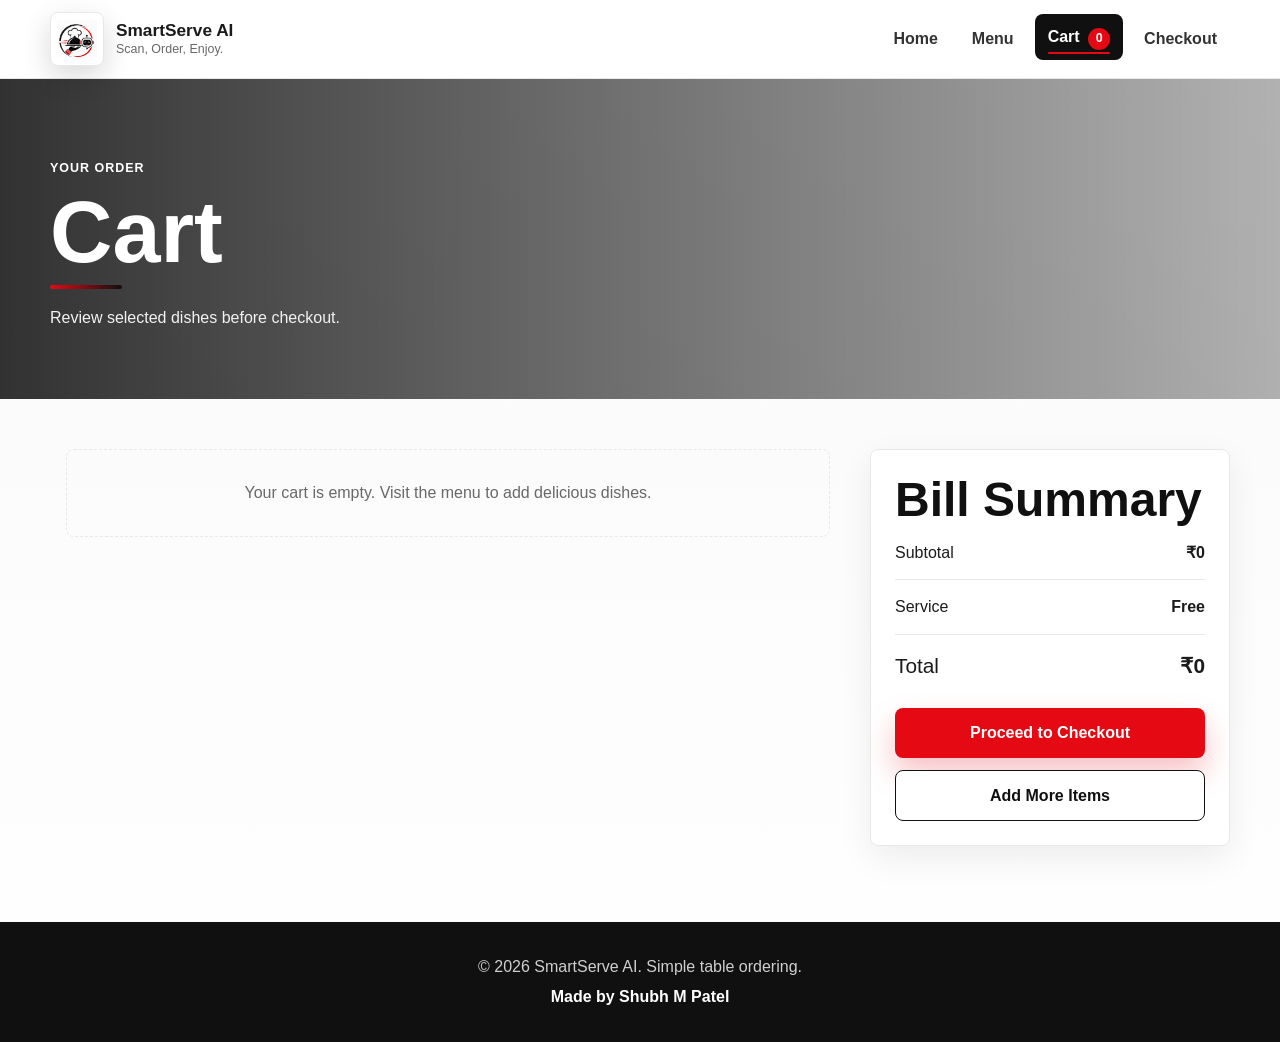
<file: cart.html>
<!DOCTYPE html>
<html lang="en">
<head>
  <meta charset="UTF-8">
  <meta name="viewport" content="width=device-width, initial-scale=1.0">
  <title>Cart | SmartServe AI</title>
  <link rel="stylesheet" href="styles.css?v=6">
</head>
<body>
  <header class="site-header">
    <nav class="navbar">
      <a class="brand" href="index.html">
        <img class="brand-logo" src="smartserve-logo-mark.png" alt="SmartServe AI logo" width="54" height="54" onerror="this.style.display='none'; this.nextElementSibling.style.display='grid';"><span class="brand-fallback" aria-hidden="true">SS</span>
        <span><strong>SmartServe AI</strong><small>Scan, Order, Enjoy.</small></span>
      </a>
      <button class="nav-toggle" type="button" aria-label="Open navigation" aria-expanded="false"><span></span><span></span><span></span></button>
      <div class="nav-links">
        <a href="index.html">Home</a>
        <a href="menu.html">Menu</a>
        <a href="cart.html" class="active">Cart <span class="cart-count">0</span></a>
        <a href="checkout.html">Checkout</a>
      </div>
    </nav>
  </header>

  <main>
    <section class="page-hero cart-hero">
      <div class="reveal">
        <p class="eyebrow">Your order</p>
        <h1>Cart</h1>
        <p>Review selected dishes before checkout.</p>
      </div>
    </section>

    <section class="cart-layout reveal">
      <div class="cart-list" id="cartItems"></div>
      <aside class="cart-summary">
        <h2>Bill Summary</h2>
        <div class="summary-row"><span>Subtotal</span><strong id="subtotal">&#8377;0</strong></div>
        <div class="summary-row"><span>Service</span><strong>Free</strong></div>
        <div class="summary-total"><span>Total</span><strong id="cartTotal">&#8377;0</strong></div>
        <a class="btn btn-primary full-width" href="checkout.html">Proceed to Checkout</a>
        <a class="btn btn-outline full-width" href="menu.html">Add More Items</a>
      </aside>
    </section>
  </main>

  <footer class="footer">
    <p>&copy; 2026 SmartServe AI. Simple table ordering.</p>
    <p class="made-by">Made by Shubh M Patel</p>
  </footer>
  <script src='https://www.noupe.com/embed/019ef461b34f7bf7b452b5f0d9bd77dab9a7.js'></script>
  <script src="script.js"></script>
</body>
</html>
</file>
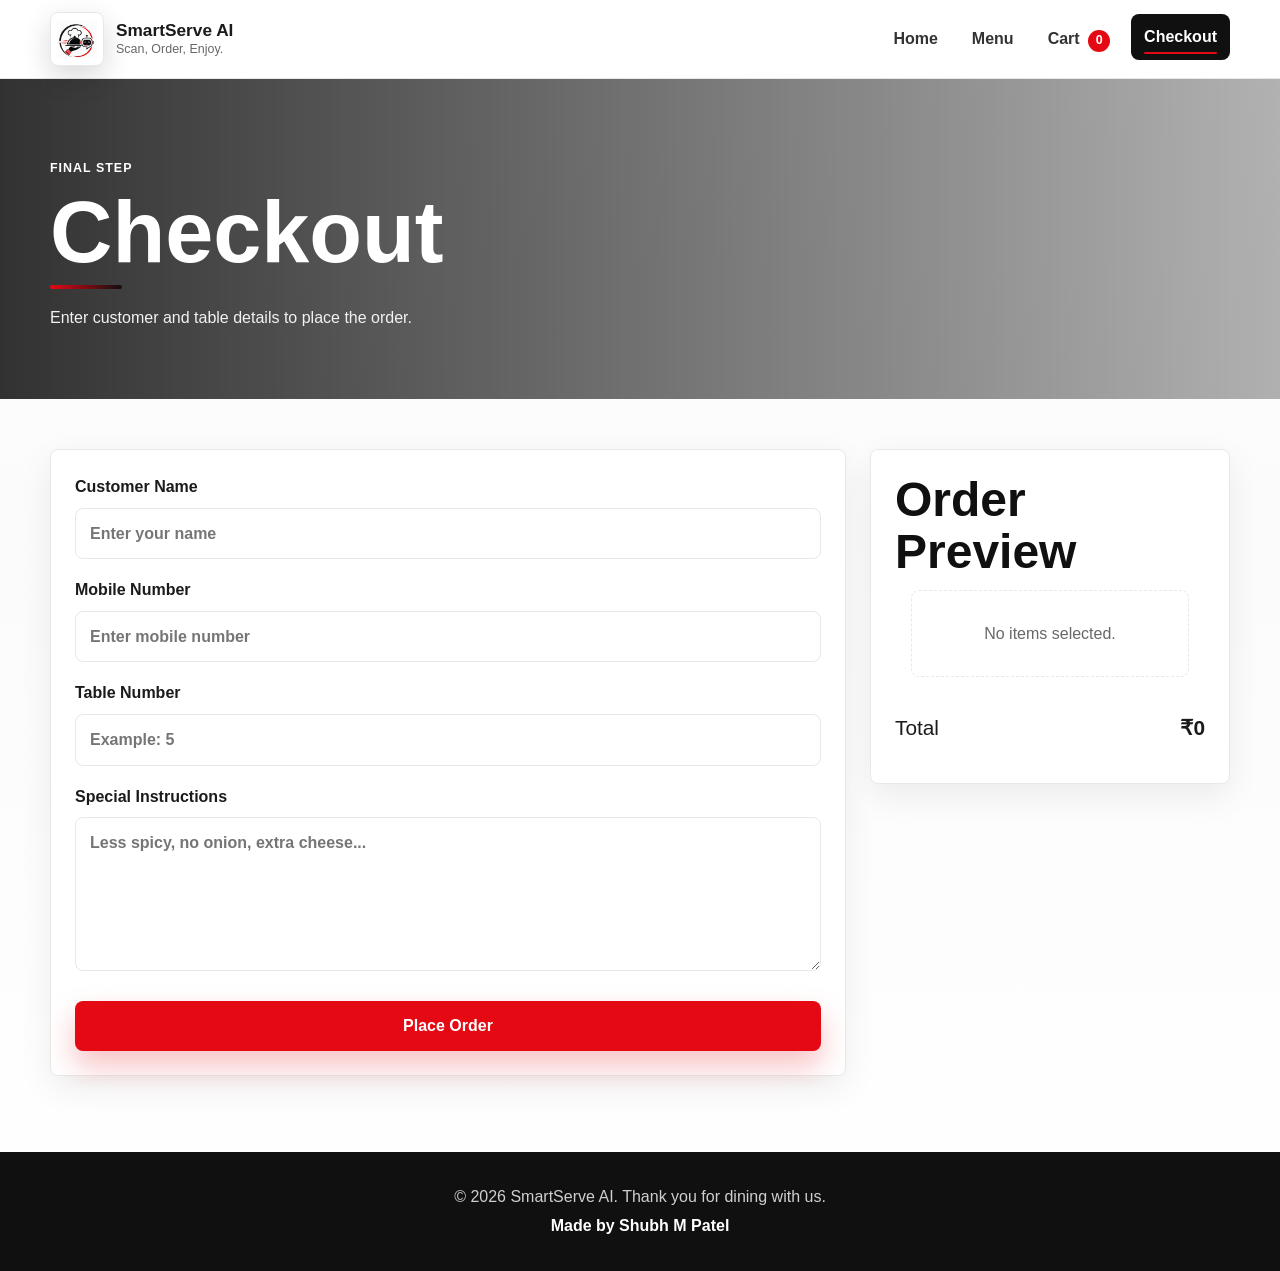
<file: checkout.html>
<!DOCTYPE html>
<html lang="en">
<head>
  <meta charset="UTF-8">
  <meta name="viewport" content="width=device-width, initial-scale=1.0">
  <title>Checkout | SmartServe AI</title>
  <link rel="stylesheet" href="styles.css?v=6">
</head>
<body>
  <header class="site-header">
    <nav class="navbar">
      <a class="brand" href="index.html">
        <img class="brand-logo" src="smartserve-logo-mark.png" alt="SmartServe AI logo" width="54" height="54" onerror="this.style.display='none'; this.nextElementSibling.style.display='grid';"><span class="brand-fallback" aria-hidden="true">SS</span>
        <span><strong>SmartServe AI</strong><small>Scan, Order, Enjoy.</small></span>
      </a>
      <button class="nav-toggle" type="button" aria-label="Open navigation" aria-expanded="false"><span></span><span></span><span></span></button>
      <div class="nav-links">
        <a href="index.html">Home</a>
        <a href="menu.html">Menu</a>
        <a href="cart.html">Cart <span class="cart-count">0</span></a>
        <a href="checkout.html" class="active">Checkout</a>
      </div>
    </nav>
  </header>

  <main>
    <section class="page-hero checkout-hero">
      <div class="reveal">
        <p class="eyebrow">Final step</p>
        <h1>Checkout</h1>
        <p>Enter customer and table details to place the order.</p>
      </div>
    </section>

    <section class="checkout-layout reveal">
      <form class="checkout-form" id="checkoutForm">
        <label>
          Customer Name
          <input type="text" id="customerName" placeholder="Enter your name" required>
        </label>
        <label>
          Mobile Number
          <input type="tel" id="mobileNumber" placeholder="Enter mobile number" pattern="[0-9]{10}" required>
        </label>
        <label>
          Table Number
          <input type="number" id="tableNumber" placeholder="Example: 5" min="1" required>
        </label>
        <label>
          Special Instructions
          <textarea id="instructions" rows="5" placeholder="Less spicy, no onion, extra cheese..."></textarea>
        </label>
        <button class="btn btn-primary full-width" type="submit">Place Order</button>
      </form>

      <aside class="cart-summary">
        <h2>Order Preview</h2>
        <div id="checkoutItems" class="checkout-items"></div>
        <div class="summary-total"><span>Total</span><strong id="checkoutTotal">&#8377;0</strong></div>
      </aside>
    </section>
  </main>

  <footer class="footer">
    <p>&copy; 2026 SmartServe AI. Thank you for dining with us.</p>
    <p class="made-by">Made by Shubh M Patel</p>
  </footer>
  <script src='https://www.noupe.com/embed/019ef461b34f7bf7b452b5f0d9bd77dab9a7.js'></script>
  <script src="script.js"></script>
</body>
</html>
</file>
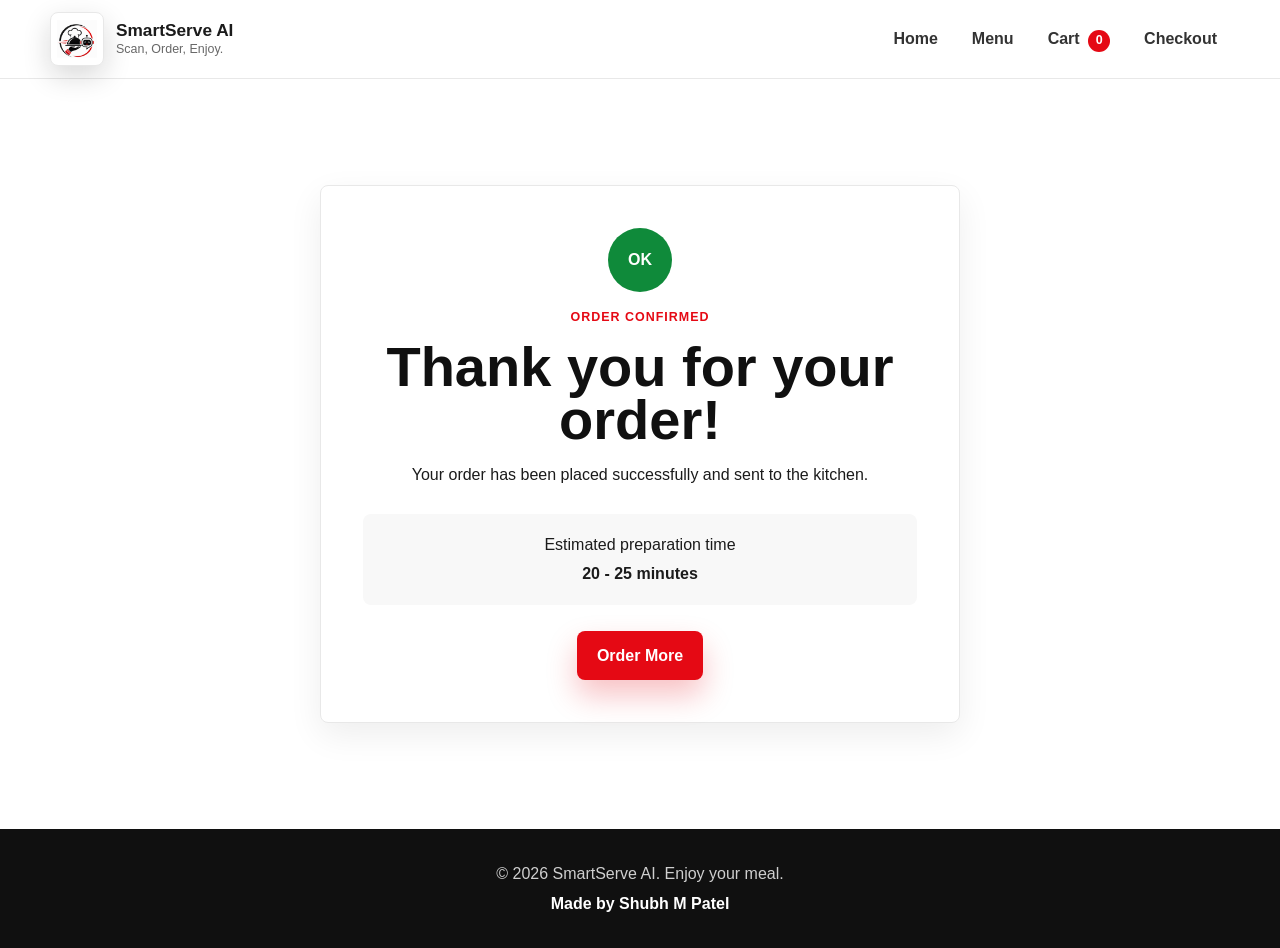
<file: success.html>
<!DOCTYPE html>
<html lang="en">
<head>
  <meta charset="UTF-8">
  <meta name="viewport" content="width=device-width, initial-scale=1.0">
  <title>Order Success | SmartServe AI</title>
  <link rel="stylesheet" href="styles.css?v=6">
</head>
<body>
  <header class="site-header">
    <nav class="navbar">
      <a class="brand" href="index.html">
        <img class="brand-logo" src="smartserve-logo-mark.png" alt="SmartServe AI logo" width="54" height="54" onerror="this.style.display='none'; this.nextElementSibling.style.display='grid';"><span class="brand-fallback" aria-hidden="true">SS</span>
        <span><strong>SmartServe AI</strong><small>Scan, Order, Enjoy.</small></span>
      </a>
      <button class="nav-toggle" type="button" aria-label="Open navigation" aria-expanded="false"><span></span><span></span><span></span></button>
      <div class="nav-links">
        <a href="index.html">Home</a>
        <a href="menu.html">Menu</a>
        <a href="cart.html">Cart <span class="cart-count">0</span></a>
        <a href="checkout.html">Checkout</a>
      </div>
    </nav>
  </header>

  <main class="success-main">
    <section class="success-panel reveal">
      <span class="success-icon">OK</span>
      <p class="eyebrow">Order confirmed</p>
      <h1>Thank you for your order!</h1>
      <p>Your order has been placed successfully and sent to the kitchen.</p>
      <div class="success-time">
        <span>Estimated preparation time</span>
        <strong id="successTime">20 - 25 minutes</strong>
      </div>
      <a class="btn btn-primary" href="menu.html">Order More</a>
    </section>
  </main>

  <footer class="footer">
    <p>&copy; 2026 SmartServe AI. Enjoy your meal.</p>
    <p class="made-by">Made by Shubh M Patel</p>
  </footer>
  <script src='https://www.noupe.com/embed/019ef461b34f7bf7b452b5f0d9bd77dab9a7.js'></script>
  <script src="script.js"></script>
</body>
</html>
</file>
<file: styles.css>
:root {
  --red: #e50914;
  --red-dark: #a9060e;
  --black: #101010;
  --ink: #1b1b1b;
  --muted: #686868;
  --line: #e8e8e8;
  --white: #ffffff;
  --soft: #f8f8f8;
  --shadow: 0 20px 50px rgba(16, 16, 16, 0.12);
  --radius: 8px;
}

* {
  box-sizing: border-box;
}

html {
  scroll-behavior: smooth;
}

body {
  margin: 0;
  font-family: Arial, Helvetica, sans-serif;
  color: var(--ink);
  background: var(--white);
  line-height: 1.6;
}

img {
  display: block;
  max-width: 100%;
}

a {
  color: inherit;
  text-decoration: none;
}

button,
input,
textarea {
  font: inherit;
}

.site-header {
  position: sticky;
  top: 0;
  z-index: 50;
  background: rgba(255, 255, 255, 0.94);
  border-bottom: 1px solid var(--line);
  backdrop-filter: blur(16px);
  transition: box-shadow 0.3s ease, background 0.3s ease, border-color 0.3s ease;
}

.site-header.scrolled {
  background: rgba(255, 255, 255, 0.98);
  border-color: rgba(16, 16, 16, 0.08);
  box-shadow: 0 14px 34px rgba(16, 16, 16, 0.1);
}

.navbar {
  width: min(1180px, calc(100% - 32px));
  min-height: 78px;
  margin: 0 auto;
  display: flex;
  align-items: center;
  justify-content: space-between;
  gap: 24px;
}

.brand {
  min-width: 0;
  display: flex;
  align-items: center;
  gap: 12px;
}

.brand-logo {
  flex: 0 0 54px;
  width: 54px !important;
  height: 54px !important;
  max-width: 54px !important;
  max-height: 54px !important;
  border-radius: 8px;
  object-fit: contain;
  object-position: center;
  padding: 3px;
  border: 1px solid var(--line);
  background: var(--white);
  box-shadow: 0 10px 28px rgba(16, 16, 16, 0.16);
  transition: transform 0.28s ease, box-shadow 0.28s ease;
}
.brand-fallback {
  flex: 0 0 54px;
  width: 54px;
  height: 54px;
  display: none;
  place-items: center;
  border: 1px solid var(--line);
  border-radius: 8px;
  color: var(--white);
  background: linear-gradient(135deg, var(--red), var(--black));
  box-shadow: 0 10px 28px rgba(16, 16, 16, 0.16);
  font-weight: 900;
}

.brand:hover .brand-logo {
  transform: rotate(-3deg) scale(1.06);
  box-shadow: 0 14px 32px rgba(229, 9, 20, 0.2);
}

.brand strong {
  display: block;
  font-size: 1.08rem;
  line-height: 1.1;
  white-space: nowrap;
}

.brand small {
  display: block;
  color: var(--muted);
  font-size: 0.78rem;
  line-height: 1.2;
  margin-top: 2px;
  white-space: nowrap;
}

.nav-links {
  display: flex;
  align-items: center;
  gap: 8px;
}

.nav-links a {
  padding: 10px 13px;
  border-radius: 8px;
  color: #333;
  font-weight: 700;
  transition: background 0.25s ease, color 0.25s ease, transform 0.25s ease;
}

.nav-links a:hover,
.nav-links a.active {
  background: var(--black);
  color: var(--white);
  transform: translateY(-2px);
}

.cart-count {
  min-width: 22px;
  height: 22px;
  display: inline-grid;
  place-items: center;
  margin-left: 4px;
  border-radius: 999px;
  background: var(--red);
  color: var(--white);
  font-size: 0.78rem;
}

.nav-toggle {
  display: none;
  width: 44px;
  height: 44px;
  border: 1px solid var(--line);
  border-radius: 8px;
  background: var(--white);
}

.nav-toggle span {
  display: block;
  width: 20px;
  height: 2px;
  margin: 5px auto;
  background: var(--black);
}

.hero {
  min-height: calc(100vh - 78px);
  width: min(1180px, calc(100% - 32px));
  margin: 0 auto;
  display: grid;
  grid-template-columns: 0.95fr 1.05fr;
  align-items: center;
  gap: 44px;
  padding: 56px 0;
}

.eyebrow {
  margin: 0 0 12px;
  color: var(--red);
  font-weight: 800;
  text-transform: uppercase;
  font-size: 0.78rem;
  letter-spacing: 0.08em;
}

h1,
h2,
h3,
p {
  overflow-wrap: anywhere;
}

h1 {
  margin: 0;
  color: var(--black);
  font-size: clamp(2.6rem, 7vw, 5.4rem);
  line-height: 0.95;
}

h2 {
  margin: 0;
  color: var(--black);
  font-size: clamp(2rem, 4vw, 3rem);
  line-height: 1.08;
}

h3 {
  margin: 0;
  color: var(--black);
  line-height: 1.2;
}

.hero-tagline {
  margin: 16px 0 10px;
  color: var(--red);
  font-size: 1.45rem;
  font-weight: 800;
}

.hero-copy {
  max-width: 620px;
  color: #444;
  font-size: 1.08rem;
}

.hero-actions {
  display: flex;
  flex-wrap: wrap;
  gap: 14px;
  margin-top: 28px;
}

.hero-stats {
  display: grid;
  grid-template-columns: repeat(3, minmax(0, 1fr));
  gap: 12px;
  margin-top: 26px;
}

.hero-stats span {
  min-height: 72px;
  display: grid;
  align-content: center;
  gap: 2px;
  padding: 12px;
  border: 1px solid rgba(229, 9, 20, 0.14);
  border-radius: 8px;
  background: linear-gradient(180deg, #ffffff, #fafafa);
  box-shadow: 0 10px 26px rgba(16, 16, 16, 0.06);
  color: var(--muted);
  font-weight: 700;
  transition: transform 0.25s ease, box-shadow 0.25s ease, border-color 0.25s ease;
}

.hero-stats span:hover {
  transform: translateY(-4px);
  border-color: rgba(229, 9, 20, 0.32);
  box-shadow: 0 16px 36px rgba(16, 16, 16, 0.1);
}

.hero-stats strong {
  display: block;
  color: var(--red);
  font-size: 1.35rem;
  line-height: 1;
}
.btn {
  min-height: 48px;
  display: inline-flex;
  align-items: center;
  justify-content: center;
  gap: 8px;
  border: 0;
  border-radius: 8px;
  padding: 12px 20px;
  font-weight: 800;
  cursor: pointer;
  position: relative;
  overflow: hidden;
  transition: transform 0.25s ease, box-shadow 0.25s ease, background 0.25s ease;
}

.btn::after {
  content: "";
  position: absolute;
  inset: 0;
  background: linear-gradient(120deg, transparent, rgba(255, 255, 255, 0.35), transparent);
  transform: translateX(-120%);
  transition: transform 0.55s ease;
}

.btn:hover::after {
  transform: translateX(120%);
}

.btn:hover {
  transform: translateY(-3px);
}

.btn-primary {
  color: var(--white);
  background: var(--red);
  box-shadow: 0 15px 30px rgba(229, 9, 20, 0.25);
}

.btn-primary:hover {
  background: var(--red-dark);
}

.btn-outline {
  border: 1px solid var(--black);
  color: var(--black);
  background: var(--white);
}

.hero-visual {
  position: relative;
}

.hero-visual img {
  width: 100%;
  aspect-ratio: 1 / 0.82;
  object-fit: cover;
  border-radius: 8px;
  box-shadow: var(--shadow);
  animation: heroFloat 5.5s ease-in-out infinite;
}

.hero-card {
  position: absolute;
  right: 24px;
  bottom: 24px;
  max-width: 270px;
  padding: 18px;
  border-radius: 8px;
  background: rgba(255, 255, 255, 0.92);
  box-shadow: var(--shadow);
}

.hero-card strong,
.hero-card span {
  display: block;
}

.hero-card span {
  color: var(--muted);
  font-size: 0.95rem;
}

.section {
  padding: 76px 0;
}

.section-light {
  background: var(--soft);
}

.section-heading {
  width: min(1180px, calc(100% - 32px));
  margin: 0 auto 34px;
}

.section-heading p:not(.eyebrow) {
  max-width: 650px;
  color: var(--muted);
}

.featured-grid,
.steps-grid,
.reviews-grid,
.menu-grid {
  width: min(1180px, calc(100% - 32px));
  margin: 0 auto;
  display: grid;
  gap: 22px;
}

.featured-grid {
  grid-template-columns: repeat(3, 1fr);
}

.food-card,
.menu-card,
.review,
.step,
.cart-summary,
.checkout-form,
.success-panel {
  border: 1px solid var(--line);
  border-radius: 8px;
  background: var(--white);
  box-shadow: 0 12px 34px rgba(16, 16, 16, 0.07);
}

.food-card,
.menu-card {
  overflow: hidden;
  transition: transform 0.25s ease, box-shadow 0.25s ease;
}

.food-card:hover,
.menu-card:hover {
  transform: translateY(-8px);
  box-shadow: var(--shadow);
}

.food-card img,
.menu-card img {
  width: 100%;
  aspect-ratio: 1 / 0.68;
  object-fit: cover;
}

.food-card-body,
.menu-card-body {
  padding: 18px;
}

.badge {
  display: inline-flex;
  align-items: center;
  min-height: 28px;
  padding: 4px 9px;
  margin-bottom: 12px;
  border-radius: 999px;
  background: rgba(229, 9, 20, 0.1);
  color: var(--red);
  font-size: 0.74rem;
  font-weight: 800;
}

.badge-dark {
  background: var(--black);
  color: var(--white);
}

.card-row,
.menu-card-footer {
  display: flex;
  align-items: center;
  justify-content: space-between;
  gap: 12px;
  margin-top: 16px;
}

.link-btn {
  color: var(--red);
  font-weight: 800;
}

.steps-grid,
.reviews-grid {
  grid-template-columns: repeat(3, 1fr);
}

.step,
.review {
  padding: 24px;
}

.step span {
  display: inline-grid;
  place-items: center;
  width: 44px;
  height: 44px;
  margin-bottom: 18px;
  border-radius: 8px;
  background: var(--black);
  color: var(--white);
  font-weight: 800;
}

.review p {
  color: #444;
}

.contact-section {
  width: min(1180px, calc(100% - 32px));
  margin: 76px auto;
  padding: 34px;
  display: flex;
  align-items: center;
  justify-content: space-between;
  gap: 24px;
  border-radius: 8px;
  color: var(--white);
  background: linear-gradient(135deg, var(--black), #2a0507 55%, var(--red-dark));
}

.contact-section h2,
.contact-section .eyebrow {
  color: var(--white);
}

.footer {
  padding: 28px 16px;
  color: #cfcfcf;
  background: var(--black);
  text-align: center;
}

.footer p {
  margin: 4px 0;
}

.made-by {
  color: var(--white);
  font-weight: 800;
}

.page-hero {
  min-height: 320px;
  display: grid;
  align-items: end;
  padding: 72px max(16px, calc((100% - 1180px) / 2)) 52px;
  color: var(--white);
  background:
    linear-gradient(90deg, rgba(16, 16, 16, 0.86), rgba(16, 16, 16, 0.32)),
    url("https://images.unsplash.com/photo-1555396273-367ea4eb4db5?auto=format&fit=crop&w=1600&q=80") center/cover;
}

.page-hero h1,
.page-hero .eyebrow {
  color: var(--white);
}

.page-hero p:not(.eyebrow) {
  max-width: 620px;
  color: #f2f2f2;
}

.menu-tools {
  width: min(1180px, calc(100% - 32px));
  margin: 28px auto 0;
  display: grid;
  grid-template-columns: 320px 1fr;
  gap: 20px;
  align-items: end;
}

.search-box span {
  display: block;
  margin-bottom: 8px;
  font-weight: 800;
}

.search-box input,
.checkout-form input,
.checkout-form textarea {
  width: 100%;
  min-height: 48px;
  border: 1px solid var(--line);
  border-radius: 8px;
  padding: 12px 14px;
  outline: none;
  transition: border 0.25s ease, box-shadow 0.25s ease;
}

.search-box input:focus,
.checkout-form input:focus,
.checkout-form textarea:focus:focus {
  border-color: var(--red);
  box-shadow: 0 0 0 4px rgba(229, 9, 20, 0.12);
}

.category-filters {
  display: flex;
  flex-wrap: wrap;
  gap: 10px;
}

.filter-btn {
  min-height: 42px;
  border: 1px solid var(--line);
  border-radius: 8px;
  padding: 9px 13px;
  background: var(--white);
  font-weight: 800;
  cursor: pointer;
  transition: background 0.25s ease, color 0.25s ease, transform 0.25s ease;
}

.filter-btn:hover,
.filter-btn.active {
  background: var(--red);
  color: var(--white);
  transform: translateY(-2px);
}

.menu-section {
  padding-top: 34px;
}

.menu-grid {
  grid-template-columns: repeat(3, 1fr);
}

.menu-meta {
  display: grid;
  grid-template-columns: repeat(2, 1fr);
  gap: 8px;
  margin: 16px 0;
  color: #444;
  font-size: 0.9rem;
}

.menu-meta span {
  padding: 8px;
  border-radius: 8px;
  background: var(--soft);
}

.veg {
  color: #0f8a3a;
  font-weight: 800;
}

.non-veg {
  color: var(--red);
  font-weight: 800;
}

.empty-state {
  display: none;
  width: min(1180px, calc(100% - 32px));
  margin: 0 auto;
  padding: 30px;
  border: 1px dashed var(--line);
  border-radius: 8px;
  text-align: center;
  color: var(--muted);
}

.cart-layout,
.checkout-layout {
  width: min(1180px, calc(100% - 32px));
  margin: 50px auto 76px;
  display: grid;
  grid-template-columns: 1fr 360px;
  gap: 24px;
  align-items: start;
}

.cart-list {
  display: grid;
  gap: 16px;
}

.cart-item {
  display: grid;
  grid-template-columns: 110px 1fr auto;
  gap: 16px;
  align-items: center;
  padding: 14px;
  border: 1px solid var(--line);
  border-radius: 8px;
  background: var(--white);
  box-shadow: 0 12px 34px rgba(16, 16, 16, 0.06);
}

.cart-item img {
  width: 110px;
  height: 90px;
  border-radius: 8px;
  object-fit: cover;
}

.qty-control {
  display: inline-flex;
  align-items: center;
  gap: 10px;
  margin-top: 10px;
}

.icon-btn {
  width: 36px;
  height: 36px;
  border: 1px solid var(--line);
  border-radius: 8px;
  background: var(--white);
  font-weight: 900;
  cursor: pointer;
}

.remove-btn {
  color: var(--red);
  background: rgba(229, 9, 20, 0.08);
}

.cart-summary {
  position: sticky;
  top: 100px;
  padding: 24px;
}

.summary-row,
.summary-total {
  display: flex;
  justify-content: space-between;
  gap: 16px;
  padding: 14px 0;
  border-bottom: 1px solid var(--line);
}

.summary-total {
  border: 0;
  font-size: 1.3rem;
}

.full-width {
  width: 100%;
  margin-top: 12px;
}

.checkout-form {
  display: grid;
  gap: 18px;
  padding: 24px;
}

.checkout-form label {
  display: grid;
  gap: 8px;
  font-weight: 800;
}

.checkout-form textarea {
  resize: vertical;
}

.checkout-items {
  display: grid;
  gap: 10px;
  margin: 12px 0 20px;
}

.checkout-line {
  display: flex;
  justify-content: space-between;
  gap: 12px;
  color: #444;
}

.success-main {
  min-height: calc(100vh - 150px);
  display: grid;
  place-items: center;
  padding: 50px 16px;
  background:
    linear-gradient(rgba(255, 255, 255, 0.88), rgba(255, 255, 255, 0.88)),
    url("https://images.unsplash.com/photo-1517248135467-4c7edcad34c4?auto=format&fit=crop&w=1600&q=80") center/cover;
}

.success-panel {
  max-width: 640px;
  padding: 42px;
  text-align: center;
}

.success-panel h1 {
  font-size: clamp(2.2rem, 5vw, 3.5rem);
}

.success-icon {
  display: inline-grid;
  place-items: center;
  width: 64px;
  height: 64px;
  margin-bottom: 16px;
  border-radius: 999px;
  background: #0f8a3a;
  color: var(--white);
  font-weight: 900;
}

.success-time {
  display: grid;
  gap: 4px;
  margin: 26px 0;
  padding: 18px;
  border-radius: 8px;
  background: var(--soft);
}

.toast {
  position: fixed;
  left: 50%;
  bottom: 24px;
  z-index: 120;
  max-width: min(420px, calc(100% - 32px));
  padding: 12px 16px;
  border-radius: 8px;
  color: var(--white);
  background: var(--black);
  box-shadow: var(--shadow);
  opacity: 0;
  transform: translate(-50%, 14px);
  transition: opacity 0.25s ease, transform 0.25s ease;
  text-align: center;
  font-weight: 800;
}

.toast.show {
  opacity: 1;
  transform: translate(-50%, 0);
}
.reveal {
  opacity: 0;
  transform: translateY(22px);
  transition: opacity 0.7s ease, transform 0.7s ease;
}

.reveal.visible {
  opacity: 1;
  transform: translateY(0);
}

@media (max-width: 960px) {
  .hero,
  .cart-layout,
  .checkout-layout,
  .menu-tools {
    grid-template-columns: 1fr;
  }

  .featured-grid,
  .steps-grid,
  .reviews-grid,
  .menu-grid {
    grid-template-columns: repeat(2, 1fr);
  }

  .cart-summary {
    position: static;
  }
}

@media (max-width: 720px) {
  .hero-stats {
    grid-template-columns: 1fr;
  }

  .navbar {
    min-height: 70px;
  }
  .brand-logo {
    flex-basis: 46px;
    width: 46px !important;
    height: 46px !important;
    max-width: 46px !important;
    max-height: 46px !important;
  }

  .brand strong {
    font-size: 0.98rem;
  }

  .brand small {
    font-size: 0.72rem;
  }

  .nav-toggle {
    flex: 0 0 44px;
  }

  .nav-toggle {
    display: block;
  }

  .nav-links {
    position: absolute;
    left: 16px;
    right: 16px;
    top: 76px;
    display: none;
    flex-direction: column;
    align-items: stretch;
    padding: 12px;
    border: 1px solid var(--line);
    border-radius: 8px;
    background: var(--white);
    box-shadow: var(--shadow);
  }

  .nav-links.open {
    display: flex;
  }

  .hero {
    min-height: auto;
    padding: 42px 0;
  }

  .hero-card {
    position: static;
    max-width: none;
    margin-top: 14px;
  }

  .featured-grid,
  .steps-grid,
  .reviews-grid,
  .menu-grid {
    grid-template-columns: 1fr;
  }

  .contact-section {
    flex-direction: column;
    align-items: flex-start;
    padding: 24px;
  }

  .cart-item {
    grid-template-columns: 86px 1fr;
  }

  .cart-item img {
    width: 86px;
    height: 78px;
  }

  .cart-item-actions {
    grid-column: 1 / -1;
    display: flex;
    justify-content: space-between;
    align-items: center;
  }
}

@media (max-width: 430px) {
  .brand {
    gap: 9px;
  }

  .brand-logo {
    flex-basis: 42px;
    width: 42px !important;
    height: 42px !important;
    max-width: 42px !important;
    max-height: 42px !important;
  }

  .brand small {
    display: none;
  }

  .hero-actions,
  .card-row,
  .menu-card-footer {
    align-items: stretch;
    flex-direction: column;
  }

  .btn,
  .link-btn {
    width: 100%;
    justify-content: center;
    text-align: center;
  }

  .menu-meta {
    grid-template-columns: 1fr;
  }
}

/* Professional animation polish */
.hero-content .eyebrow,
.hero-content h1,
.hero-tagline,
.hero-copy,
.hero-actions,
.hero-stats {
  animation: slideUpFade 0.75s ease both;
}

.hero-content h1 { animation-delay: 0.08s; }
.hero-tagline { animation-delay: 0.16s; }
.hero-copy { animation-delay: 0.24s; }
.hero-actions { animation-delay: 0.32s; }
.hero-stats { animation-delay: 0.4s; }

.food-card::before,
.menu-card::before,
.step::before,
.review::before {
  content: "";
  display: block;
  height: 3px;
  background: linear-gradient(90deg, var(--red), var(--black));
  transform: scaleX(0);
  transform-origin: left;
  transition: transform 0.28s ease;
}

.food-card:hover::before,
.menu-card:hover::before,
.step:hover::before,
.review:hover::before {
  transform: scaleX(1);
}

.step,
.review,
.cart-item,
.cart-summary,
.checkout-form,
.success-panel {
  transition: transform 0.25s ease, box-shadow 0.25s ease, border-color 0.25s ease;
}

.step:hover,
.review:hover,
.cart-item:hover,
.cart-summary:hover,
.checkout-form:hover,
.success-panel:hover {
  transform: translateY(-5px);
  border-color: rgba(229, 9, 20, 0.22);
  box-shadow: 0 18px 44px rgba(16, 16, 16, 0.1);
}

.nav-toggle,
.icon-btn,
.filter-btn,
.add-cart-btn {
  transition: transform 0.22s ease, box-shadow 0.22s ease, background 0.22s ease, color 0.22s ease;
}

.nav-toggle:hover,
.icon-btn:hover {
  transform: translateY(-2px);
  box-shadow: 0 10px 22px rgba(16, 16, 16, 0.12);
}

.cart-count {
  animation: softPulse 2.4s ease-in-out infinite;
}

.reveal {
  transition-delay: var(--reveal-delay, 0ms);
}

.page-hero {
  animation: pageHeroZoom 12s ease-in-out infinite alternate;
}

@keyframes slideUpFade {
  from {
    opacity: 0;
    transform: translateY(18px);
  }
  to {
    opacity: 1;
    transform: translateY(0);
  }
}

@keyframes heroFloat {
  0%, 100% {
    transform: translateY(0) scale(1);
  }
  50% {
    transform: translateY(-10px) scale(1.01);
  }
}

@keyframes softPulse {
  0%, 100% {
    box-shadow: 0 0 0 0 rgba(229, 9, 20, 0.32);
  }
  50% {
    box-shadow: 0 0 0 7px rgba(229, 9, 20, 0);
  }
}

@keyframes pageHeroZoom {
  from {
    background-position: center center;
  }
  to {
    background-position: center top;
  }
}

@media (prefers-reduced-motion: reduce) {
  *,
  *::before,
  *::after {
    animation-duration: 0.01ms !important;
    animation-iteration-count: 1 !important;
    scroll-behavior: auto !important;
    transition-duration: 0.01ms !important;
  }
}
/* Final premium polish */
body {
  background:
    linear-gradient(180deg, #ffffff 0%, #fbfbfb 42%, #ffffff 100%);
}

main {
  animation: pageEnter 0.65s ease both;
}

.brand-logo {
  image-rendering: auto;
}

.nav-links a {
  position: relative;
}

.nav-links a::before {
  content: "";
  position: absolute;
  left: 13px;
  right: 13px;
  bottom: 6px;
  height: 2px;
  border-radius: 999px;
  background: var(--red);
  transform: scaleX(0);
  transform-origin: center;
  transition: transform 0.25s ease;
}

.nav-links a:hover::before,
.nav-links a.active::before {
  transform: scaleX(1);
}

.hero::before {
  content: "";
  position: absolute;
  inset: auto 0 0 0;
  height: 1px;
  background: linear-gradient(90deg, transparent, rgba(229, 9, 20, 0.25), transparent);
}

.hero {
  position: relative;
}

.hero-card {
  animation: cardFloat 4.8s ease-in-out infinite;
}

.food-card img,
.menu-card img {
  transition: transform 0.45s ease, filter 0.45s ease;
}

.food-card:hover img,
.menu-card:hover img {
  transform: scale(1.06);
  filter: saturate(1.08) contrast(1.04);
}

.section-heading h2,
.page-hero h1 {
  position: relative;
  display: inline-block;
}

.section-heading h2::after,
.page-hero h1::after {
  content: "";
  display: block;
  width: 72px;
  height: 4px;
  margin-top: 12px;
  border-radius: 999px;
  background: linear-gradient(90deg, var(--red), var(--black));
}

.menu-card,
.food-card,
.review,
.step {
  will-change: transform;
}

.toast {
  animation: toastPop 0.25s ease both;
}

@keyframes pageEnter {
  from {
    opacity: 0;
    transform: translateY(8px);
  }
  to {
    opacity: 1;
    transform: translateY(0);
  }
}

@keyframes cardFloat {
  0%, 100% {
    transform: translateY(0);
  }
  50% {
    transform: translateY(-8px);
  }
}

@keyframes toastPop {
  from {
    transform: translate(-50%, 20px) scale(0.96);
  }
  to {
    transform: translate(-50%, 0) scale(1);
  }
}

@media (max-width: 720px) {
  .brand-logo {
    flex-basis: 44px;
    width: 44px !important;
    height: 44px !important;
    max-width: 44px !important;
    max-height: 44px !important;
    padding: 2px;
  }

  .brand strong {
    max-width: 142px;
    overflow: hidden;
    text-overflow: ellipsis;
  }

  .hero-stats span {
    min-height: 62px;
  }
}

@media (max-width: 430px) {
  .navbar {
    width: min(100% - 20px, 1180px);
  }

  .brand-logo {
    flex-basis: 40px;
    width: 40px !important;
    height: 40px !important;
    max-width: 40px !important;
    max-height: 40px !important;
  }

  .brand strong {
    max-width: 128px;
    font-size: 0.92rem;
  }
}
@media (max-width: 720px) {
  .brand-fallback {
    flex-basis: 44px;
    width: 44px;
    height: 44px;
  }
}

@media (max-width: 430px) {
  .brand-fallback {
    flex-basis: 40px;
    width: 40px;
    height: 40px;
  }
}
</file>
